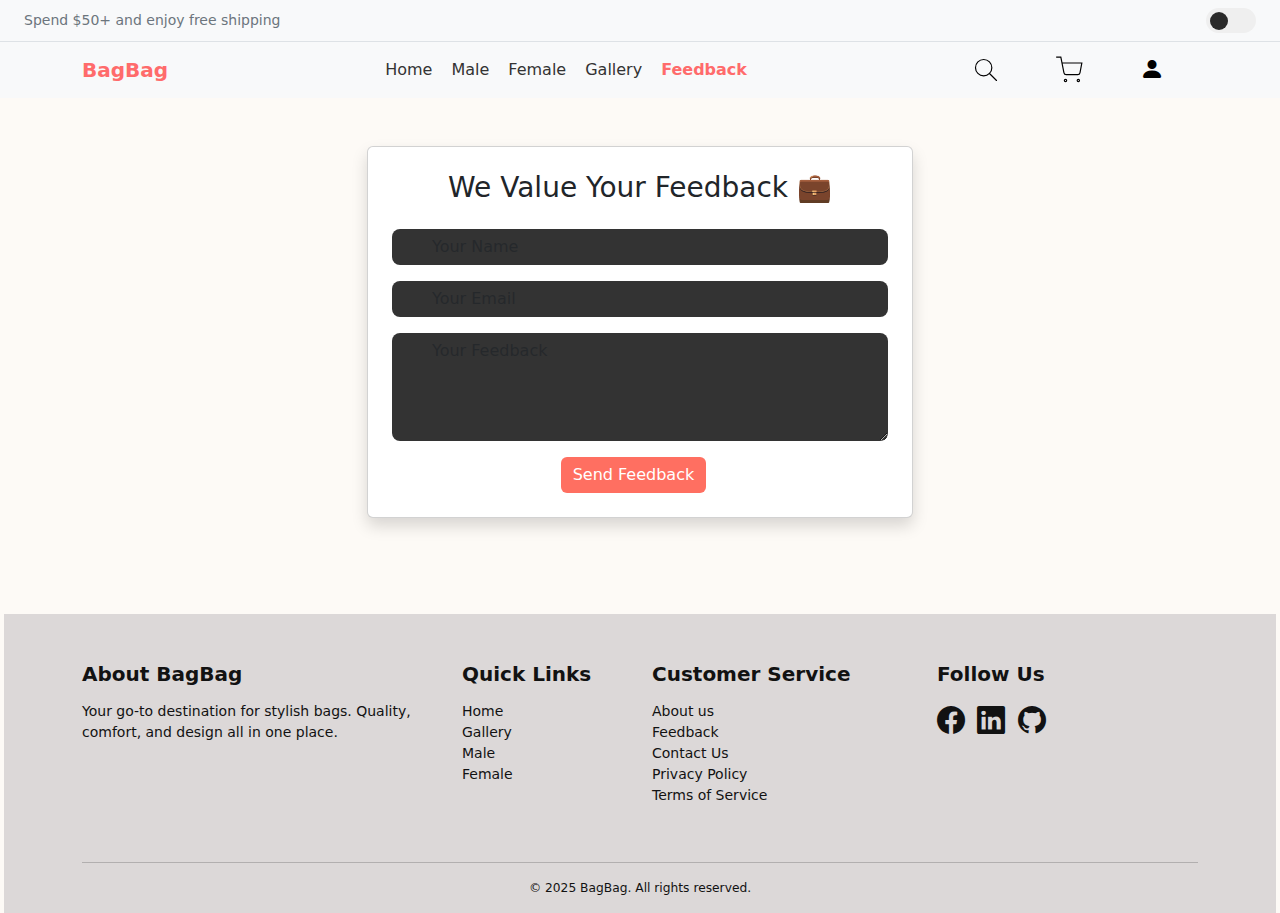
<file: feedback.html>
<!DOCTYPE html>
<html lang="en">

<head>
    <meta charset="UTF-8" />
    <meta name="viewport" content="width=device-width, initial-scale=1.0" />
    <title>Bag Store Feedback</title>
    <link href="https://cdn.jsdelivr.net/npm/bootstrap@5.3.0/dist/css/bootstrap.min.css" rel="stylesheet">
    <link rel="stylesheet" href="https://cdn.jsdelivr.net/npm/bootstrap-icons@1.10.5/font/bootstrap-icons.css">

    <link rel="stylesheet" href="stylesheets/feedback.css" />
    <link rel="stylesheet" href="stylesheets/navbar.css">
    <link rel="stylesheet" href="stylesheets/footer.css">

</head>

<body>
    <div id="navbar"></div>
    <div class="container py-5">
        <div class="row justify-content-center">
            <div class="col-md-6">
                <div class="card shadow p-4">
                    <h3 class="text-center mb-4">We Value Your Feedback 💼</h3>
                    <form id="feedbackForm">
                        <div class="mb-3">
                            <input type="text" class="form-control" placeholder="Your Name" required>
                        </div>
                        <div class="mb-3">
                            <input type="email" class="form-control" placeholder="Your Email" required>
                        </div>
                        <div class="mb-3">
                            <textarea class="form-control" rows="4" placeholder="Your Feedback" required></textarea>
                        </div>
                        <button type="submit" class="btn btn-primary">Send Feedback</button>
                    </form>
                </div>
            </div>
        </div>
    </div>

    <div id="page-loader" class="page-loader">
        <div class="loader-content">
            <span class="spinner-border text-primary" role="status"></span>
        </div>
    </div>

    <!-- Thank You Popup -->
    <div class="popup" id="thankYouPopup">
        <div class="popup-content text-center">
            <h3 class="text-success">🎉 Thank You!</h3>
            <p>Your feedback helps us improve your bag shopping experience.</p>
            <button class="btn btn-success" onclick="closePopup()">Close</button>
        </div>
    </div>



    <div id="footer"></div>
    <script>
        const form = document.getElementById("feedbackForm");
        const popup = document.getElementById("thankYouPopup");

        form.addEventListener("submit", function (e) {
            e.preventDefault(); // Prevent form reload
            popup.style.display = "flex";
            form.reset();
        });

        function closePopup() {
            popup.style.display = "none";
        }

        window.addEventListener("load", () => {
            const loader = document.getElementById("page-loader");
            setTimeout(() => {
                loader.classList.add("hide");
            }, 300); // Delay for smoothness
        });
    </script>

    <script src="script/navbar.js"></script>
    <script src="script/footer.js"></script>
    <script src="https://cdn.jsdelivr.net/npm/bootstrap@5.3.0/dist/js/bootstrap.bundle.min.js"></script>

</body>

</html>
</file>
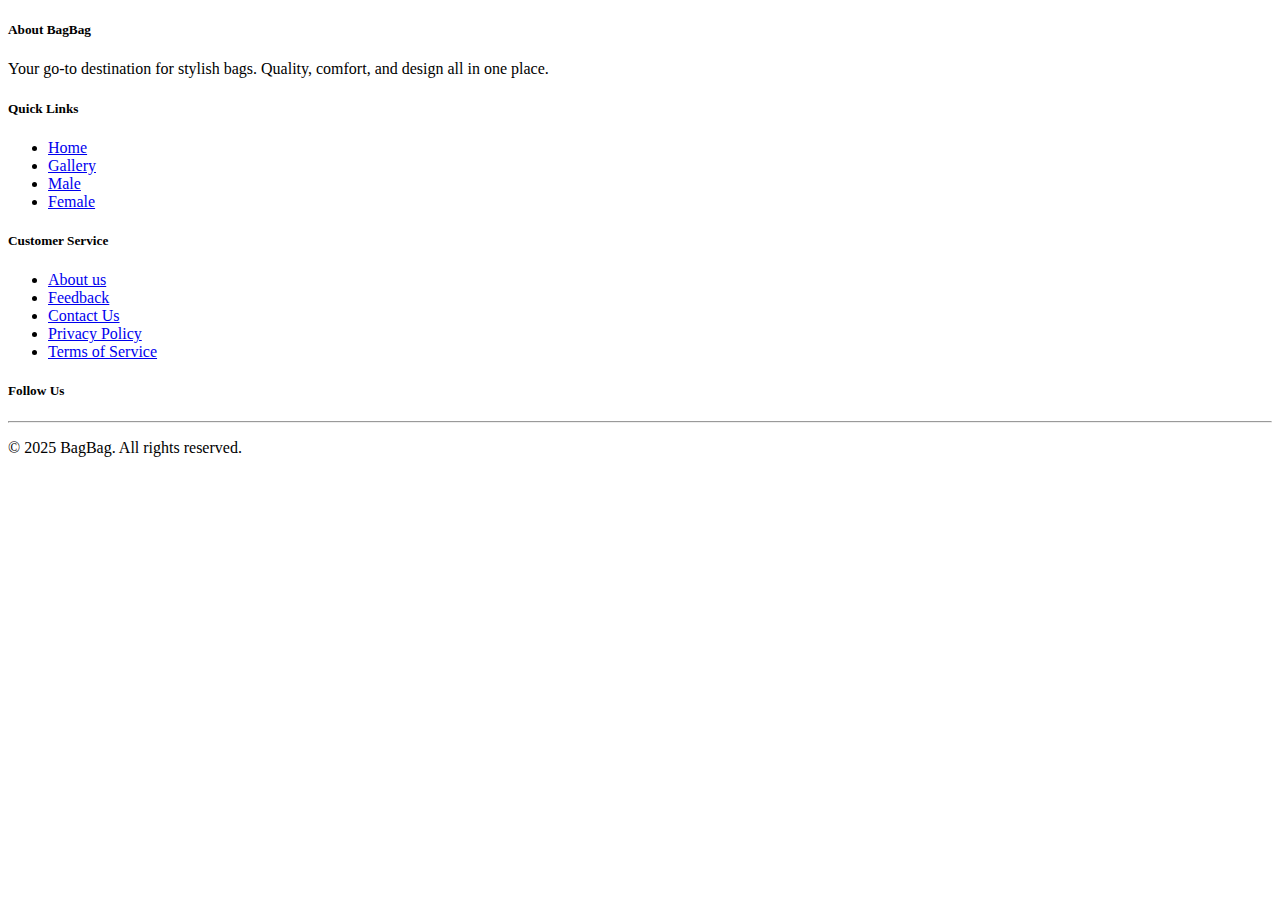
<file: footer.html>
<!DOCTYPE html>
<html lang="en">

<head>
    <meta charset="UTF-8">
    <meta name="viewport" content="width=device-width, initial-scale=1.0">
</head>

<body>



    <footer class="pt-5 pb-3 mt-5 ms-1 me-1" id="mainFooter">
        <div class="container">
            <div class="row">
                <div class="col-md-4 mb-4">
                    <h5>About BagBag</h5>
                    <p>Your go-to destination for stylish bags. Quality, comfort, and design all in one place.</p>
                </div>
                <div class="col-md-2 mb-4">
                    <h5>Quick Links</h5>
                    <ul class="list-unstyled">
                        <li><a href="index.html">Home</a></li>
                        <li><a href="gallery.html">Gallery</a></li>
                        <li><a href="male.html">Male</a></li>
                        <li><a href="female.html">Female</a></li>
                    </ul>
                </div>
                <div class="col-md-3 mb-4">
                    <h5>Customer Service</h5>
                    <ul class="list-unstyled">
                        <li><a href="about_us.html">About us</a></li>
                        <li><a href="feedback.html">Feedback</a></li>
                        <li><a href="contact.html">Contact Us</a></li>
                        <li><a href="#">Privacy Policy</a></li>
                        <li><a href="#">Terms of Service</a></li>
                    </ul>
                </div>
                <div class="col-md-3 mb-4">
                    <h5>Follow Us</h5>
                    <a href="https://www.facebook.com/raghanishab" class="me-2"><i class="fs-3 bi bi-facebook"></i></a>
                    <a href="https://www.linkedin.com/in/jetandhar-kumar-025285346/" class="me-2"><i
                            class="fs-3 bi bi-linkedin"></i></a>
                    <a href="https://github.com/Jetandhar-Kumar" class=" me-2"><i class="fs-3 bi bi-github"></i></a>
                </div>
            </div>
            <hr class="bg-light">
            <div class="text-center">
                <p class="small mb-0">&copy; 2025 BagBag. All rights reserved.</p>
            </div>
        </div>
    </footer>


</body>

</html>
</file>
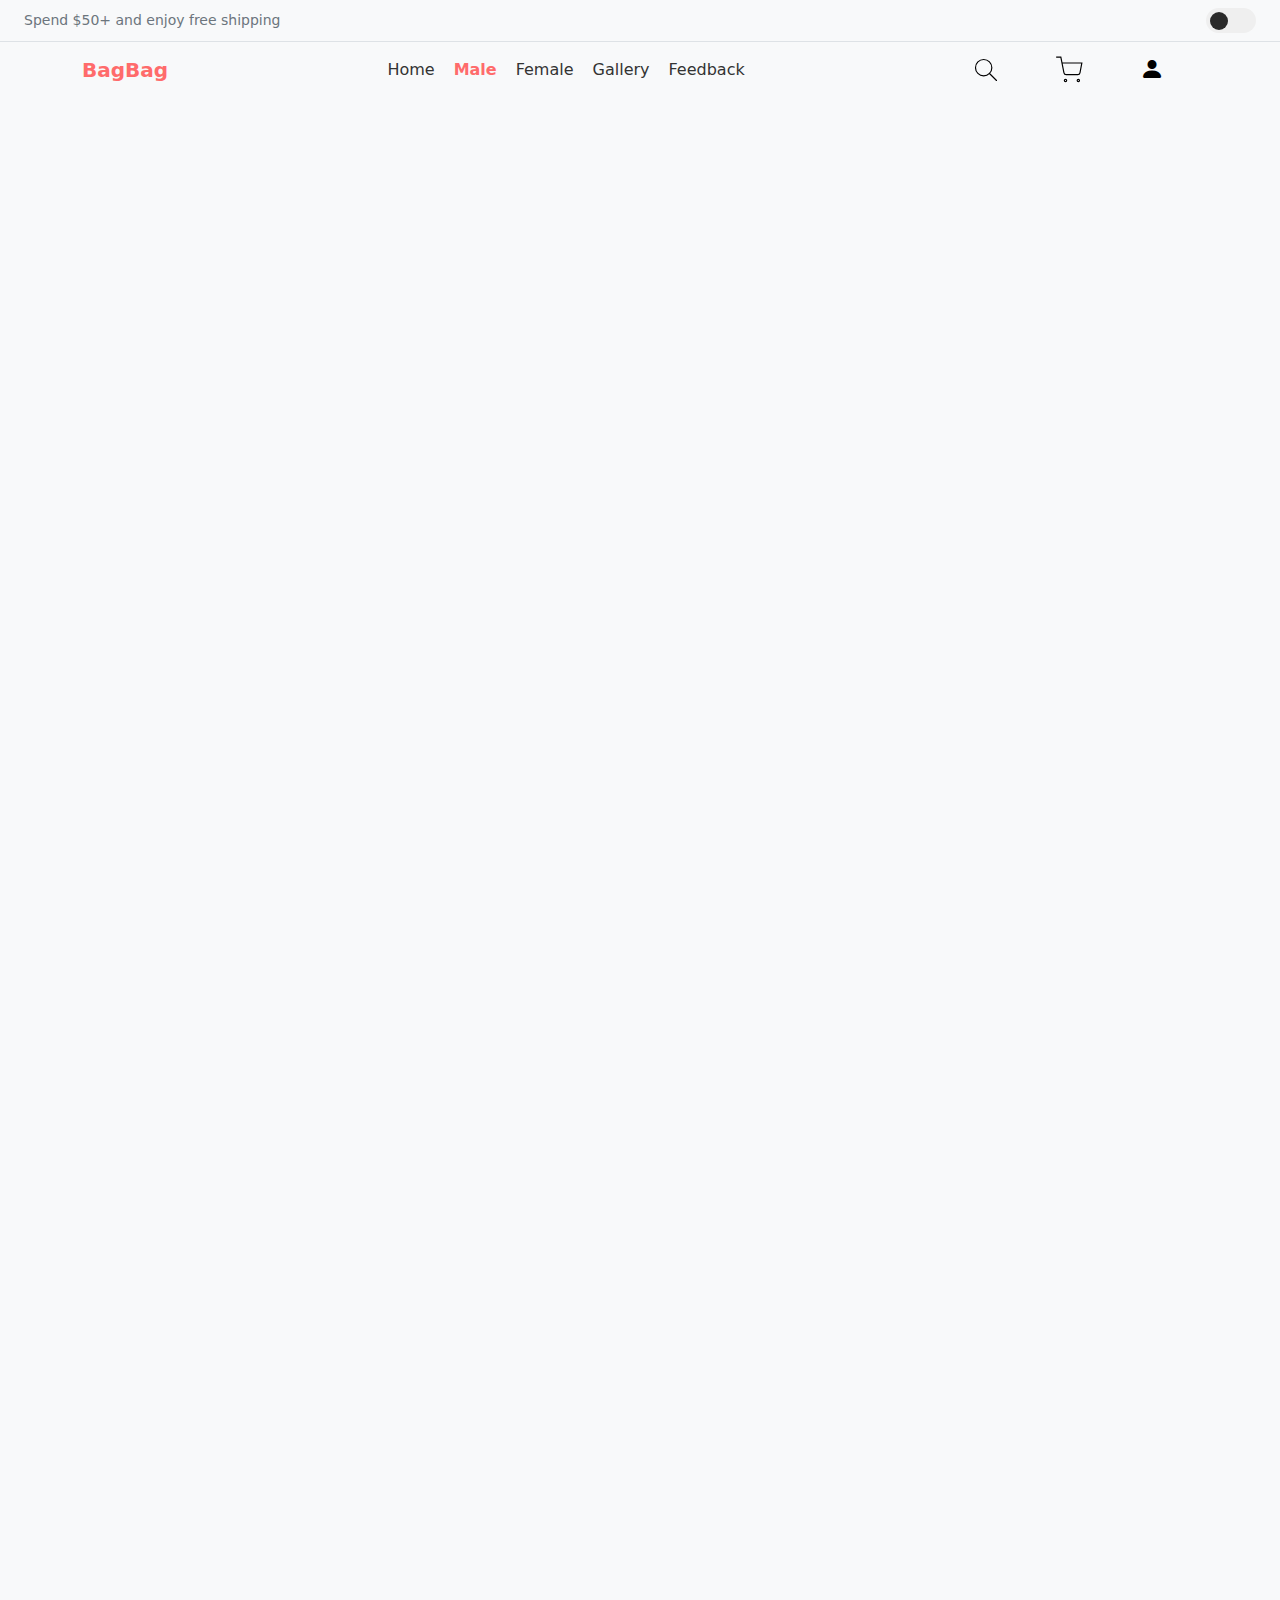
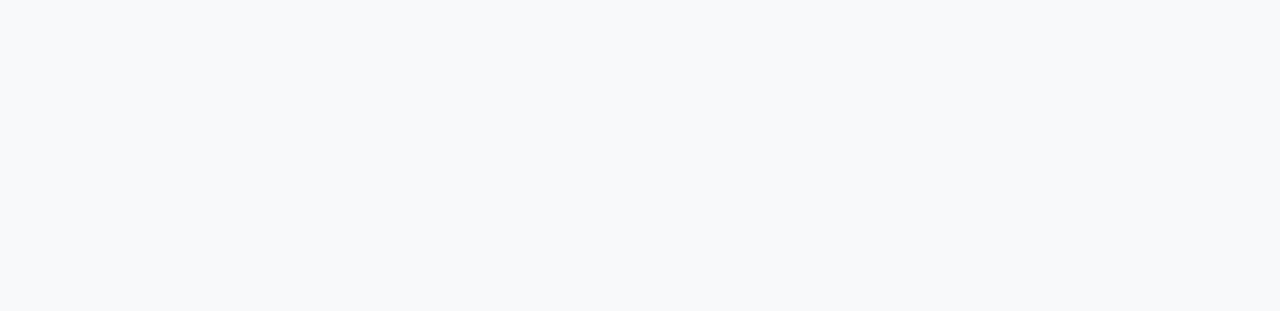
<file: male.html>
<!DOCTYPE html>
<html lang="en">

<head>
    <meta charset="UTF-8" />
    <meta name="viewport" content="width=device-width, initial-scale=1.0" />
    <title>Responsive Product Cards</title>
    <!-- Bootstrap CSS -->
    <link href="https://cdn.jsdelivr.net/npm/bootstrap@5.3.2/dist/css/bootstrap.min.css" rel="stylesheet" />
    <link rel="stylesheet" href="stylesheets/male.css">
    <link rel="stylesheet" href="stylesheets/navbar.css">
    <link rel="stylesheet" href="stylesheets/footer.css">
</head>

<body>

    <div id="navbar"></div>


    <div class="container py-5" id="cardContainer">
        <div class="row g-4">
            <!-- Card 1 -->
            <div class="col-sm-6 col-md-4 col-lg-3">
                <div class="card">
                    <div class="image_container">
                        <img src="assests/images/male 3.jpg" class="image" alt="">
                    </div>
                    <div class="title">
                        <span>Urban Warrior Backpack</span>
                    </div>

                    <div class="action">
                        <div class="price">
                            <span>$109</span>
                        </div>
                        <button class="CartBtn">
                            <span class="IconContainer">
                                <svg xmlns="http://www.w3.org/2000/svg" height="1em" viewBox="0 0 576 512"
                                    fill="rgb(17, 17, 17)" class="cart">
                                    <path
                                        d="M0 24C0 10.7 10.7 0 24 0H69.5c22 0 41.5 12.8 50.6 32h411c26.3 0 45.5 25 38.6 50.4l-41 152.3c-8.5 31.4-37 53.3-69.5 53.3H170.7l5.4 28.5c2.2 11.3 12.1 19.5 23.6 19.5H488c13.3 0 24 10.7 24 24s-10.7 24-24 24H199.7c-34.6 0-64.3-24.6-70.7-58.5L77.4 54.5c-.7-3.8-4-6.5-7.9-6.5H24C10.7 48 0 37.3 0 24zM128 464a48 48 0 1 1 96 0 48 48 0 1 1 -96 0zm336-48a48 48 0 1 1 0 96 48 48 0 1 1 0-96z">
                                    </path>
                                </svg>
                            </span>
                            <p class="text">Add to Cart</p>
                        </button>
                    </div>
                </div>
            </div>

            <!-- cart 2 -->
            <div class="col-sm-6 col-md-4 col-lg-3">
                <div class="card">
                    <div class="image_container">
                        <img src="assests/images/male 2.jpg" class="image" alt="">
                    </div>
                    <div class="title">
                        <span>Tactical Gear Pack</span>
                    </div>

                    <div class="action">
                        <div class="price">
                            <span>$99</span>
                        </div>
                        <button class="CartBtn">
                            <span class="IconContainer">
                                <svg xmlns="http://www.w3.org/2000/svg" height="1em" viewBox="0 0 576 512"
                                    fill="rgb(17, 17, 17)" class="cart">
                                    <path
                                        d="M0 24C0 10.7 10.7 0 24 0H69.5c22 0 41.5 12.8 50.6 32h411c26.3 0 45.5 25 38.6 50.4l-41 152.3c-8.5 31.4-37 53.3-69.5 53.3H170.7l5.4 28.5c2.2 11.3 12.1 19.5 23.6 19.5H488c13.3 0 24 10.7 24 24s-10.7 24-24 24H199.7c-34.6 0-64.3-24.6-70.7-58.5L77.4 54.5c-.7-3.8-4-6.5-7.9-6.5H24C10.7 48 0 37.3 0 24zM128 464a48 48 0 1 1 96 0 48 48 0 1 1 -96 0zm336-48a48 48 0 1 1 0 96 48 48 0 1 1 0-96z">
                                    </path>
                                </svg>
                            </span>
                            <p class="text">Add to Cart</p>
                        </button>
                    </div>
                </div>
            </div>

            <!-- card 3 -->
            <div class="col-sm-6 col-md-4 col-lg-3">
                <div class="card">
                    <div class="image_container">
                        <img src="assests/images/universal (2).jpg" alt="" class="image">
                    </div>
                    <div class="title">
                        <span>Classic Commuter Rucksack</span>
                    </div>

                    <div class="action">
                        <div class="price">
                            <span>$79</span>
                        </div>
                        <button class="CartBtn">
                            <span class="IconContainer">
                                <svg xmlns="http://www.w3.org/2000/svg" height="1em" viewBox="0 0 576 512"
                                    fill="rgb(17, 17, 17)" class="cart">
                                    <path
                                        d="M0 24C0 10.7 10.7 0 24 0H69.5c22 0 41.5 12.8 50.6 32h411c26.3 0 45.5 25 38.6 50.4l-41 152.3c-8.5 31.4-37 53.3-69.5 53.3H170.7l5.4 28.5c2.2 11.3 12.1 19.5 23.6 19.5H488c13.3 0 24 10.7 24 24s-10.7 24-24 24H199.7c-34.6 0-64.3-24.6-70.7-58.5L77.4 54.5c-.7-3.8-4-6.5-7.9-6.5H24C10.7 48 0 37.3 0 24zM128 464a48 48 0 1 1 96 0 48 48 0 1 1 -96 0zm336-48a48 48 0 1 1 0 96 48 48 0 1 1 0-96z">
                                    </path>
                                </svg>
                            </span>
                            <p class="text">Add to Cart</p>
                        </button>
                    </div>
                </div>
            </div>

            <!-- cart 4 -->
            <div class="col-sm-6 col-md-4 col-lg-3">
                <div class="card">
                    <div class="image_container">
                        <img src="assests/images/male 1.jpg" alt="" class="image">
                    </div>
                    <div class="title">
                        <span>Rugged Trail Blazer</span>
                    </div>

                    <div class="action">
                        <div class="price">
                            <span>$199</span>
                        </div>
                        <button class="CartBtn">
                            <span class="IconContainer">
                                <svg xmlns="http://www.w3.org/2000/svg" height="1em" viewBox="0 0 576 512"
                                    fill="rgb(17, 17, 17)" class="cart">
                                    <path
                                        d="M0 24C0 10.7 10.7 0 24 0H69.5c22 0 41.5 12.8 50.6 32h411c26.3 0 45.5 25 38.6 50.4l-41 152.3c-8.5 31.4-37 53.3-69.5 53.3H170.7l5.4 28.5c2.2 11.3 12.1 19.5 23.6 19.5H488c13.3 0 24 10.7 24 24s-10.7 24-24 24H199.7c-34.6 0-64.3-24.6-70.7-58.5L77.4 54.5c-.7-3.8-4-6.5-7.9-6.5H24C10.7 48 0 37.3 0 24zM128 464a48 48 0 1 1 96 0 48 48 0 1 1 -96 0zm336-48a48 48 0 1 1 0 96 48 48 0 1 1 0-96z">
                                    </path>
                                </svg>
                            </span>
                            <p class="text">Add to Cart</p>
                        </button>
                    </div>
                </div>
            </div>

            <!-- cart 5 -->
            <div class="col-sm-6 col-md-4 col-lg-3">
                <div class="card">
                    <div class="image_container">
                        <img src="assests/images/universal 1.jpeg" alt="" class="image">
                    </div>
                    <div class="title">
                        <span>Slim Pro Laptop Backpack</span>
                    </div>

                    <div class="action">
                        <div class="price">
                            <span>$299</span>
                        </div>
                        <button class="CartBtn">
                            <span class="IconContainer">
                                <svg xmlns="http://www.w3.org/2000/svg" height="1em" viewBox="0 0 576 512"
                                    fill="rgb(17, 17, 17)" class="cart">
                                    <path
                                        d="M0 24C0 10.7 10.7 0 24 0H69.5c22 0 41.5 12.8 50.6 32h411c26.3 0 45.5 25 38.6 50.4l-41 152.3c-8.5 31.4-37 53.3-69.5 53.3H170.7l5.4 28.5c2.2 11.3 12.1 19.5 23.6 19.5H488c13.3 0 24 10.7 24 24s-10.7 24-24 24H199.7c-34.6 0-64.3-24.6-70.7-58.5L77.4 54.5c-.7-3.8-4-6.5-7.9-6.5H24C10.7 48 0 37.3 0 24zM128 464a48 48 0 1 1 96 0 48 48 0 1 1 -96 0zm336-48a48 48 0 1 1 0 96 48 48 0 1 1 0-96z">
                                    </path>
                                </svg>
                            </span>
                            <p class="text">Add to Cart</p>
                        </button>
                    </div>
                </div>
            </div>

            <!-- cart 6 -->
            <div class="col-sm-6 col-md-4 col-lg-3">
                <div class="card">
                    <div class="image_container">
                        <img src="assests/images/universal.jpg" alt="" class="image">
                    </div>
                    <div class="title">
                        <span>Men's Weekender Holdall</span>
                    </div>

                    <div class="action">
                        <div class="price">
                            <span>$299</span>
                        </div>
                        <button class="CartBtn">
                            <span class="IconContainer">
                                <svg xmlns="http://www.w3.org/2000/svg" height="1em" viewBox="0 0 576 512"
                                    fill="rgb(17, 17, 17)" class="cart">
                                    <path
                                        d="M0 24C0 10.7 10.7 0 24 0H69.5c22 0 41.5 12.8 50.6 32h411c26.3 0 45.5 25 38.6 50.4l-41 152.3c-8.5 31.4-37 53.3-69.5 53.3H170.7l5.4 28.5c2.2 11.3 12.1 19.5 23.6 19.5H488c13.3 0 24 10.7 24 24s-10.7 24-24 24H199.7c-34.6 0-64.3-24.6-70.7-58.5L77.4 54.5c-.7-3.8-4-6.5-7.9-6.5H24C10.7 48 0 37.3 0 24zM128 464a48 48 0 1 1 96 0 48 48 0 1 1 -96 0zm336-48a48 48 0 1 1 0 96 48 48 0 1 1 0-96z">
                                    </path>
                                </svg>
                            </span>
                            <p class="text">Add to Cart</p>
                        </button>
                    </div>
                </div>
            </div>

            <!-- cart 7 -->
            <div class="col-sm-6 col-md-4 col-lg-3">
                <div class="card">
                    <div class="image_container">
                        <img src="assests/images/lugage (8).jpeg" alt="" class="image">
                    </div>
                    <div class="title">
                        <span>Vintage Leather Travel Bag</span>
                    </div>

                    <div class="action">
                        <div class="price">
                            <span>$149</span>
                        </div>
                        <button class="CartBtn">
                            <span class="IconContainer">
                                <svg xmlns="http://www.w3.org/2000/svg" height="1em" viewBox="0 0 576 512"
                                    fill="rgb(17, 17, 17)" class="cart">
                                    <path
                                        d="M0 24C0 10.7 10.7 0 24 0H69.5c22 0 41.5 12.8 50.6 32h411c26.3 0 45.5 25 38.6 50.4l-41 152.3c-8.5 31.4-37 53.3-69.5 53.3H170.7l5.4 28.5c2.2 11.3 12.1 19.5 23.6 19.5H488c13.3 0 24 10.7 24 24s-10.7 24-24 24H199.7c-34.6 0-64.3-24.6-70.7-58.5L77.4 54.5c-.7-3.8-4-6.5-7.9-6.5H24C10.7 48 0 37.3 0 24zM128 464a48 48 0 1 1 96 0 48 48 0 1 1 -96 0zm336-48a48 48 0 1 1 0 96 48 48 0 1 1 0-96z">
                                    </path>
                                </svg>
                            </span>
                            <p class="text">Add to Cart</p>
                        </button>
                    </div>
                </div>
            </div>

            <!-- cart 8 -->
            <div class="col-sm-6 col-md-4 col-lg-3">
                <div class="card">
                    <div class="image_container">
                        <img src="assests/images/lugage (1).jpeg" alt="" class="image">
                    </div>
                    <div class="title">
                        <span>Stealth Duffel Pro</span>
                    </div>

                    <div class="action">
                        <div class="price">
                            <span>$399</span>
                        </div>
                        <button class="CartBtn">
                            <span class="IconContainer">
                                <svg xmlns="http://www.w3.org/2000/svg" height="1em" viewBox="0 0 576 512"
                                    fill="rgb(17, 17, 17)" class="cart">
                                    <path
                                        d="M0 24C0 10.7 10.7 0 24 0H69.5c22 0 41.5 12.8 50.6 32h411c26.3 0 45.5 25 38.6 50.4l-41 152.3c-8.5 31.4-37 53.3-69.5 53.3H170.7l5.4 28.5c2.2 11.3 12.1 19.5 23.6 19.5H488c13.3 0 24 10.7 24 24s-10.7 24-24 24H199.7c-34.6 0-64.3-24.6-70.7-58.5L77.4 54.5c-.7-3.8-4-6.5-7.9-6.5H24C10.7 48 0 37.3 0 24zM128 464a48 48 0 1 1 96 0 48 48 0 1 1 -96 0zm336-48a48 48 0 1 1 0 96 48 48 0 1 1 0-96z">
                                    </path>
                                </svg>
                            </span>
                            <p class="text">Add to Cart</p>
                        </button>
                    </div>
                </div>
            </div>

            <!-- cart 9 -->
            <div class="col-sm-6 col-md-4 col-lg-3">
                <div class="card">
                    <div class="image_container">
                        <img src="assests/images/lugage (2).jpeg" alt="" class="image">
                    </div>
                    <div class="title">
                        <span>Nomad Gear Bag</span>
                    </div>

                    <div class="action">
                        <div class="price">
                            <span>$199</span>
                        </div>
                        <button class="CartBtn">
                            <span class="IconContainer">
                                <svg xmlns="http://www.w3.org/2000/svg" height="1em" viewBox="0 0 576 512"
                                    fill="rgb(17, 17, 17)" class="cart">
                                    <path
                                        d="M0 24C0 10.7 10.7 0 24 0H69.5c22 0 41.5 12.8 50.6 32h411c26.3 0 45.5 25 38.6 50.4l-41 152.3c-8.5 31.4-37 53.3-69.5 53.3H170.7l5.4 28.5c2.2 11.3 12.1 19.5 23.6 19.5H488c13.3 0 24 10.7 24 24s-10.7 24-24 24H199.7c-34.6 0-64.3-24.6-70.7-58.5L77.4 54.5c-.7-3.8-4-6.5-7.9-6.5H24C10.7 48 0 37.3 0 24zM128 464a48 48 0 1 1 96 0 48 48 0 1 1 -96 0zm336-48a48 48 0 1 1 0 96 48 48 0 1 1 0-96z">
                                    </path>
                                </svg>
                            </span>
                            <p class="text">Add to Cart</p>
                        </button>
                    </div>
                </div>
            </div>

            <!-- cart 10 -->
            <div class="col-sm-6 col-md-4 col-lg-3">
                <div class="card">
                    <div class="image_container">
                        <img src="assests/images/lugage (3).jpeg" alt="" class="image">
                    </div>
                    <div class="title">
                        <span>Compact Cabin Warrior</span>
                    </div>

                    <div class="action">
                        <div class="price">
                            <span>$249</span>
                        </div>
                        <button class="CartBtn">
                            <span class="IconContainer">
                                <svg xmlns="http://www.w3.org/2000/svg" height="1em" viewBox="0 0 576 512"
                                    fill="rgb(17, 17, 17)" class="cart">
                                    <path
                                        d="M0 24C0 10.7 10.7 0 24 0H69.5c22 0 41.5 12.8 50.6 32h411c26.3 0 45.5 25 38.6 50.4l-41 152.3c-8.5 31.4-37 53.3-69.5 53.3H170.7l5.4 28.5c2.2 11.3 12.1 19.5 23.6 19.5H488c13.3 0 24 10.7 24 24s-10.7 24-24 24H199.7c-34.6 0-64.3-24.6-70.7-58.5L77.4 54.5c-.7-3.8-4-6.5-7.9-6.5H24C10.7 48 0 37.3 0 24zM128 464a48 48 0 1 1 96 0 48 48 0 1 1 -96 0zm336-48a48 48 0 1 1 0 96 48 48 0 1 1 0-96z">
                                    </path>
                                </svg>
                            </span>
                            <p class="text">Add to Cart</p>
                        </button>
                    </div>
                </div>
            </div>

            <!-- cart 11 -->
            <div class="col-sm-6 col-md-4 col-lg-3">
                <div class="card">
                    <div class="image_container">
                        <img src="assests/images/lugage (4).jpeg" alt="" class="image">
                    </div>
                    <div class="title">
                        <span>Executive Leather Briefcase</span>
                    </div>

                    <div class="action">
                        <div class="price">
                            <span>$219</span>
                        </div>
                        <button class="CartBtn">
                            <span class="IconContainer">
                                <svg xmlns="http://www.w3.org/2000/svg" height="1em" viewBox="0 0 576 512"
                                    fill="rgb(17, 17, 17)" class="cart">
                                    <path
                                        d="M0 24C0 10.7 10.7 0 24 0H69.5c22 0 41.5 12.8 50.6 32h411c26.3 0 45.5 25 38.6 50.4l-41 152.3c-8.5 31.4-37 53.3-69.5 53.3H170.7l5.4 28.5c2.2 11.3 12.1 19.5 23.6 19.5H488c13.3 0 24 10.7 24 24s-10.7 24-24 24H199.7c-34.6 0-64.3-24.6-70.7-58.5L77.4 54.5c-.7-3.8-4-6.5-7.9-6.5H24C10.7 48 0 37.3 0 24zM128 464a48 48 0 1 1 96 0 48 48 0 1 1 -96 0zm336-48a48 48 0 1 1 0 96 48 48 0 1 1 0-96z">
                                    </path>
                                </svg>
                            </span>
                            <p class="text">Add to Cart</p>
                        </button>
                    </div>
                </div>
            </div>

            <!-- cart 12 -->
            <div class="col-sm-6 col-md-4 col-lg-3">
                <div class="card">
                    <div class="image_container">
                        <img src="assests/images/lugage (5).jpeg" alt="" class="image">
                    </div>
                    <div class="title">
                        <span>Modern Tech Messenger Bag</span>
                    </div>

                    <div class="action">
                        <div class="price">
                            <span>$289</span>
                        </div>
                        <button class="CartBtn">
                            <span class="IconContainer">
                                <svg xmlns="http://www.w3.org/2000/svg" height="1em" viewBox="0 0 576 512"
                                    fill="rgb(17, 17, 17)" class="cart">
                                    <path
                                        d="M0 24C0 10.7 10.7 0 24 0H69.5c22 0 41.5 12.8 50.6 32h411c26.3 0 45.5 25 38.6 50.4l-41 152.3c-8.5 31.4-37 53.3-69.5 53.3H170.7l5.4 28.5c2.2 11.3 12.1 19.5 23.6 19.5H488c13.3 0 24 10.7 24 24s-10.7 24-24 24H199.7c-34.6 0-64.3-24.6-70.7-58.5L77.4 54.5c-.7-3.8-4-6.5-7.9-6.5H24C10.7 48 0 37.3 0 24zM128 464a48 48 0 1 1 96 0 48 48 0 1 1 -96 0zm336-48a48 48 0 1 1 0 96 48 48 0 1 1 0-96z">
                                    </path>
                                </svg>
                            </span>
                            <p class="text">Add to Cart</p>
                        </button>
                    </div>
                </div>
            </div>
            <!-- cart 13 -->
            <div class="col-sm-6 col-md-4 col-lg-3">
                <div class="card">
                    <div class="image_container">
                        <img src="assests/images/lugage (6).jpeg" alt="" class="image">
                    </div>
                    <div class="title">
                        <span>Minimalist Office Tote</span>
                    </div>

                    <div class="action">
                        <div class="price">
                            <span>$399</span>
                        </div>
                        <button class="CartBtn">
                            <span class="IconContainer">
                                <svg xmlns="http://www.w3.org/2000/svg" height="1em" viewBox="0 0 576 512"
                                    fill="rgb(17, 17, 17)" class="cart">
                                    <path
                                        d="M0 24C0 10.7 10.7 0 24 0H69.5c22 0 41.5 12.8 50.6 32h411c26.3 0 45.5 25 38.6 50.4l-41 152.3c-8.5 31.4-37 53.3-69.5 53.3H170.7l5.4 28.5c2.2 11.3 12.1 19.5 23.6 19.5H488c13.3 0 24 10.7 24 24s-10.7 24-24 24H199.7c-34.6 0-64.3-24.6-70.7-58.5L77.4 54.5c-.7-3.8-4-6.5-7.9-6.5H24C10.7 48 0 37.3 0 24zM128 464a48 48 0 1 1 96 0 48 48 0 1 1 -96 0zm336-48a48 48 0 1 1 0 96 48 48 0 1 1 0-96z">
                                    </path>
                                </svg>
                            </span>
                            <p class="text">Add to Cart</p>
                        </button>

                    </div>
                </div>
            </div>
        </div>
    </div>

    <div id="page-loader" class="page-loader">
        <div class="loader-content">
            <span class="spinner-border text-primary" role="status"></span>
        </div>
    </div>

    <div id="footer"></div>

    <script>
        // Show Card Section After 1 Second
        document.addEventListener("DOMContentLoaded", function () {
            setTimeout(function () {
                const cardSection = document.getElementById("cardContainer");
                cardSection.style.display = "block";
                cardSection.style.opacity = 0;
                cardSection.style.transition = "opacity 1s ease";

                setTimeout(function () {
                    cardSection.style.opacity = 1;
                }, 50);
            }, 1000);
        });
        window.addEventListener("load", () => {
            const loader = document.getElementById("page-loader");
            setTimeout(() => {
                loader.classList.add("hide");
            }, 300); // Delay for smoothness
        });
    </script>
    <script src="script/navbar.js"></script>
    <script src="script/footer.js"></script>
    <script src="https://cdn.jsdelivr.net/npm/bootstrap@5.3.2/dist/js/bootstrap.bundle.min.js"></script>


</body>

</html>
</file>
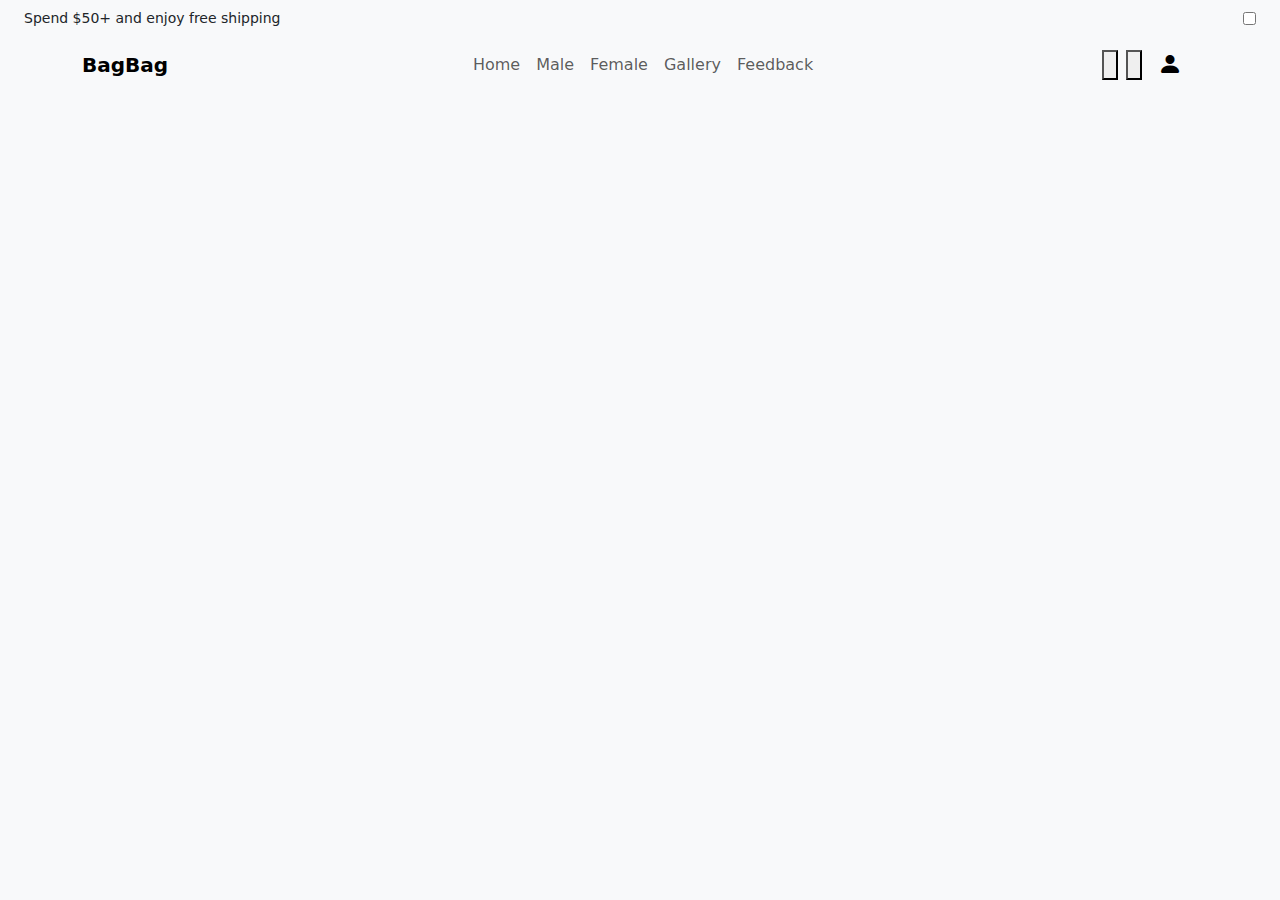
<file: navbar.html>
<!DOCTYPE html>
<html lang="en">

<head>
    <meta charset="UTF-8">
    <meta name="viewport" content="width=device-width, initial-scale=1.0">

    <!-- Bootstrap CSS -->
    <link href="https://cdn.jsdelivr.net/npm/bootstrap@5.3.2/dist/css/bootstrap.min.css" rel="stylesheet">
    <!-- Bootstrap Icons -->
    <link href="https://cdn.jsdelivr.net/npm/bootstrap-icons@1.11.3/font/bootstrap-icons.css" rel="stylesheet">

    <link rel="stylesheet" href="stylesheets/popup.css">

</head>

<body>

    <!-- Top Navbar -->
    <div id="topNavbar" class="d-flex justify-content-between align-items-center px-4 py-2 small">
        <span class="welcome-text">Spend $50+ and enjoy free shipping</span>
        <input type="checkbox" id="themeToggle" class="theme-checkbox">
    </div>

    <!-- Main Navbar -->
    <nav class="navbar navbar-expand-lg" id="mainNavbar">
        <div class="container">

            <!-- Brand -->
            <a class="navbar-brand fw-bold" href="index.html">BagBag</a>



            <!-- Collapsible content -->
            <div class="collapse navbar-collapse justify-content-center" id="navbarNav">
                <ul class="navbar-nav">
                    <li class="nav-item"><a class="nav-link" href="index.html">Home</a></li>
                    <li class="nav-item"><a class="nav-link" href="male.html">Male</a></li>
                    <li class="nav-item"><a class="nav-link" href="female.html">Female</a></li>
                    <li class="nav-item"><a class="nav-link" href="gallery.html">Gallery</a></li>
                    <li class="nav-item"><a class="nav-link" href="feedback.html">Feedback</a></li>

                </ul>
            </div>
            <!-- Icons Container placed inside Navbar -->
            <div class="d-flex align-items-center gap-3 ms-auto" id="navbarIcons">

                <div class="button-container d-none d-md-flex align-items-center gap-2">
                    <!-- Search -->
                    <button class="button nvm1" title="Search" id="searchBtn">
                        <svg class="icon" xmlns="http://www.w3.org/2000/svg" fill="none" stroke="currentColor"
                            viewBox="0 0 24 24">
                            <path d="M21 21l-6-6m2-5a7 7 0 11-14 0 7 7 0 0114 0z" stroke-linecap="round"
                                stroke-linejoin="round"></path>
                        </svg>
                    </button>

                    <!-- Cart -->
                    <button class="button nvm1" title="Cart" onclick="window.location.href='cart.html';">
                        <svg class="icon" xmlns="http://www.w3.org/2000/svg" fill="none" stroke="currentColor"
                            viewBox="0 0 24 24">
                            <circle cx="9" cy="21" r="1"></circle>
                            <circle cx="20" cy="21" r="1"></circle>
                            <path d="M1 1h4l2.68 13.39a2 2 0 0 0 2 1.61h9.72a2 2 0 0 0 2-1.61L23 6H6"></path>
                        </svg>
                    </button>

                    <!-- Login -->
                    <button class="btn btn-custom me-2" data-bs-toggle="modal" data-bs-target="#loginModal"
                        data-bs-toggle="tooltip" title="Login">
                        <i class="bi bi-person-fill" style="font-size: 1.5rem;"></i>
                    </button>
                </div>

                <!-- Mobile Dropdown (visible only below md) -->
                <div class="dropdown d-flex d-md-none mt-3">
                    <button class="btn btn-outline-primary dropdown-toggle w-100" type="button"
                        data-bs-toggle="dropdown" aria-expanded="false">
                        <i class="bi bi-list me-1"></i> Menu
                    </button>
                    <ul class="dropdown-menu dropdown-menu-end w-100 shadow-sm">
                        <li>
                            <a class="dropdown-item d-flex align-items-center" href="#"
                                onclick="document.getElementById('searchBtn').click()">
                                <i class="bi bi-search me-2"></i> Search
                            </a>
                        </li>
                        <li>
                            <a class="dropdown-item d-flex align-items-center" href="cart.html">
                                <i class="bi bi-cart3 me-2"></i> Cart
                            </a>
                        </li>
                        <li>
                            <a class="dropdown-item d-flex align-items-center" href="#" data-bs-toggle="modal"
                                data-bs-target="#loginModal">
                                <i class="bi bi-person-fill me-2"></i> Login
                            </a>
                        </li>
                    </ul>
                </div>
                <!-- Toggler button for mobile -->
                <button class="navbar-toggler" type="button" data-bs-toggle="collapse" data-bs-target="#navbarNav"
                    aria-controls="navbarNav" aria-expanded="false" aria-label="Toggle navigation">
                    <span class="navbar-toggler-icon"></span>
                </button>




                <!-- Login Modal -->
                <div class="modal fade nvm1" id="loginModal" tabindex="-1" aria-labelledby="loginModalLabel"
                    aria-hidden="true">
                    <div class="modal-dialog">
                        <div class="modal-content p-4">
                            <div class="modal-header border-0">
                                <h5 class="modal-title" id="loginModalLabel">Welcome Back</h5>
                                <button type="button" class="btn-close btn-close-white" data-bs-dismiss="modal"
                                    aria-label="Close"></button>
                            </div>
                            <div class="modal-body">

                                <form>
                                    <div class="mb-3 position-relative">
                                        <i class="bi bi-person-fill input-icon"></i>
                                        <input type="text" class="form-control" placeholder="Username" required>
                                    </div>

                                    <div class="mb-3 position-relative">
                                        <i class="bi bi-lock-fill input-icon"></i>
                                        <input type="password" class="form-control" placeholder="Password" required>
                                    </div>

                                    <div class="d-grid">
                                        <button type="submit" class="btn btn-custom1">Login</button>
                                    </div>
                                </form>

                                <p class="switch-text mt-3">Don't have an account?
                                    <span data-bs-dismiss="modal" data-bs-toggle="modal"
                                        data-bs-target="#signupModal">Sign
                                        Up</span>
                                </p>

                            </div>
                        </div>
                    </div>
                </div>

                <!-- Signup Modal -->
                <div class="modal fade" id="signupModal" tabindex="-1" aria-labelledby="signupModalLabel"
                    aria-hidden="true">
                    <div class="modal-dialog">
                        <div class="modal-content p-4">
                            <div class="modal-header border-0">
                                <h5 class="modal-title" id="signupModalLabel">Create Account</h5>
                                <button type="button" class="btn-close btn-close-white" data-bs-dismiss="modal"
                                    aria-label="Close"></button>
                            </div>
                            <div class="modal-body">

                                <form>
                                    <div class="mb-3 position-relative">
                                        <i class="bi bi-person-fill input-icon"></i>
                                        <input type="text" class="form-control" placeholder="Username" required>
                                    </div>

                                    <div class="mb-3 position-relative">
                                        <i class="bi bi-envelope-fill input-icon"></i>
                                        <input type="email" class="form-control" placeholder="Email Address" required>
                                    </div>

                                    <div class="mb-3 position-relative">
                                        <i class="bi bi-lock-fill input-icon"></i>
                                        <input type="password" class="form-control" placeholder="Password" required>
                                    </div>

                                    <div class="mb-3 position-relative">
                                        <i class="bi bi-lock-fill input-icon"></i>
                                        <input type="password" class="form-control" placeholder="Confirm Password"
                                            required>
                                    </div>

                                    <div class="d-grid">
                                        <button type="submit" class="btn btn-custom1">Sign Up</button>
                                    </div>
                                </form>

                                <p class="switch-text mt-3">Already have an account?
                                    <span data-bs-dismiss="modal" data-bs-toggle="modal"
                                        data-bs-target="#loginModal">Login</span>
                                </p>

                            </div>
                        </div>
                    </div>
                </div>





            </div>


        </div>
    </nav>

    <!-- Bootstrap JS (must be loaded after body content) -->
    <script src="https://cdn.jsdelivr.net/npm/bootstrap@5.3.2/dist/js/bootstrap.bundle.min.js"></script>

</body>

</html>
</file>
<file: stylesheets/feedback.css>
body {
  background: linear-gradient(135deg, #fdfaf6);
  min-height: 100vh;
  transition: background 0.3s, color 0.3s;
}

body.dark-mode {
  background: linear-gradient(135deg, #1a1a1a, #333333);
  color: #ffffff;
}

.card {
  border: none;
  border-radius: 1rem;
  transition: background 0.3s, color 0.3s;
  display: flex;
 
}

body.dark-mode .card {
  background-color: #222;
  color: #ffffff;
}

input.form-control,
textarea.form-control {
  border-radius: 0.5rem;
  transition: background 0.3s, color 0.3s;
}

body.dark-mode input.form-control,
body.dark-mode textarea.form-control {
  color: black;
  border: 1px solid #555;

}

button.btn-primary {
  background-color: #ff6f61;
  border: none;
  margin-left: 34%;
}

button.btn-primary:hover {
  background-color: #e85c50;
}

/* Popup */
.popup {
  position: fixed;
  top: 0;
  left: 0;
  width: 100%;
  height: 100%;
  background: rgba(0,0,0,0.6);
  display: none;
  justify-content: center;
  align-items: center;
  z-index: 999;
  animation: fadeIn 0.4s ease forwards;
}

.popup-content {
  background: white;
  padding: 2rem;
  border-radius: 1rem;
  box-shadow: 0 10px 25px rgba(0,0,0,0.3);
  animation: zoomIn 0.3s ease;
  max-width: 90%;
  width: 400px;
  transition: background 0.3s, color 0.3s;
}

body.dark-mode .popup-content {
  background: #1e1e1e;
  color: #fff;
  box-shadow: 0 10px 25px rgba(255, 255, 255, 0.05);
}

@keyframes zoomIn {
  from {
    transform: scale(0.7);
    opacity: 0;
  }
  to {
    transform: scale(1);
    opacity: 1;
  }
}

@keyframes fadeIn {
  from {
    background: rgba(0,0,0,0);
  }
  to {
    background: rgba(0,0,0,0.6);
  }
}


.page-loader {
  position: fixed;
  top: 0;
  left: 0;
  width: 100%;
  height: 100%;
  background: #ffffff;
  display: flex;
  align-items: center;
  justify-content: center;
  z-index: 9999;
  transition: opacity 0.6s ease;
}

body.dark-mode .page-loader {
  background: #121212;
}

.page-loader.hide {
  opacity: 0;
  pointer-events: none;
}
</file>
<file: stylesheets/navbar.css>
body {
  background-color: #ffffff;
  color: #333333;
  transition: background-color 0.4s ease, color 0.4s ease;
}

#topNavbar {
  font-size: 14px;
  background-color: #f8f9fa;
  border-bottom: 1px solid #dee2e6;
  transition: background-color 0.4s ease;
}

#topNavbar .welcome-text {
  color: #6c757d;
}

body.dark-mode #topNavbar {
  background-color: #1f1f1f;
  border-color: #333;
}

/* Theme Toggle Button */
.theme-checkbox {
  --toggle-size: 8px;
  appearance: none;
  width: 6.25em;
  height: 3.125em;
  background: linear-gradient(to right, #efefef 50%, #2a2a2a 50%) no-repeat;
  background-size: 205%;
  background-position: 0;
  border-radius: 99em;
  cursor: pointer;
  font-size: var(--toggle-size);
  position: relative;
  transition: 0.4s;
}

.theme-checkbox::before {
  content: "";
  width: 2.25em;
  height: 2.25em;
  background: linear-gradient(to right, #efefef 50%, #2a2a2a 50%) no-repeat;
  background-size: 205%;
  background-position: 100%;
  border-radius: 50%;
  position: absolute;
  top: 0.438em;
  left: 0.438em;
  transition: 0.4s;
}

.theme-checkbox:checked {
  background-position: 100%;
}

.theme-checkbox:checked::before {
  left: calc(100% - 2.25em - 0.438em);
  background-position: 0;
}


#mainNavbar {
  background-color: #f8f9fa;
  transition: background-color 0.4s ease, box-shadow 0.3s;
  
}

#mainNavbar.sticky {
  background-color: #ffffff !important;
  box-shadow: 0 2px 10px rgba(0, 0, 0, 0.1);
  
}

.navbar-brand {
  color: #ff6b6b !important;
  font-weight: bold;
}

/* Centered Menu Links */
.navbar-nav {
  gap: 3px;
}

.navbar-nav .nav-link {
  color: #333;
  transition: color 0.3s;
}

.navbar-nav .nav-link:hover {
  color: #ff6b6b;
}

.nav-link.active {
  font-weight: bold;
  color: #ff6b6b !important;
}

.navbar-toggler-icon{
  color: #ffffff;
}


/* Dark Mode Settings */
body.dark-mode {
  background-color: #121212;
  color: #eeeeee;
}

body.dark-mode #mainNavbar {
  background-color: #1f1f1f !important;
}

body.dark-mode .navbar-nav .nav-link {
  color: #dddddd;
}

body.dark-mode .nav-link.active {
  color: #ffc107 !important;
}

body.dark-mode .button-container > .button{
  color: white;
}



/* Buttons in Dark Mode */
body.dark-mode .btn-primary {
  background-color: #ffc107;
  color: #121212;
}

/* Forms in Dark Mode */
body.dark-mode input,
body.dark-mode textarea,
body.dark-mode select {
  background-color: #333333;
  color: #eeeeee;
  border: 1px solid #555555;
}

/* ====== Button Container ====== */
.button-container {
  display: flex;
  flex-direction: row;              
  background-color: transparent;
  width: 250px;
  height: 40px;
  align-items: center;
  justify-content: space-around;
  border-radius: 10px;
 
}

/* icons styling (unchanged) */
.button {
  outline: 0;
  border: 0;
  width: 40px;
  height: 40px;
  border-radius: 50%;
  background-color: transparent;
  display: flex;
  align-items: center;
  justify-content: center;
  color: black;
  transition: all ease-in-out 0.3s;
  cursor: pointer;
}
.button:hover { transform: translateY(-3px); }
.icon { font-size: 20px; }

.loginbtn{
  color:black;
}

.dropdown-menu .dropdown-item {
  padding: 10px 15px;
  font-size: 0.8rem;
}
.dropdown-menu .dropdown-item i {
  font-size: 1rem;
  color: #0d6efd;
}


/* ===== Responsive breakpoint ===== */
@media (max-width: 768px) {
  /* switch to vertical stack */
  .button-container {
    flex-direction:column;       
    width: auto;                  
    height: auto;                 
    padding: 5px;                   
  }

  /* ensure individual buttons remain centered */
  .button-container .button {
    margin: 1px 0;      
  }


}
@media (max-width: 576px) {
  .welcome-text{
    font-size: 12px;
  }
  .theme-checkbox{
    font-size: 7px;
  }
.navbar-brand{
  font-size: 12px;
}
.navbar-toggler{
  height: 30px;
}
}
</file>
<file: stylesheets/footer.css>
/* footer.css */

#mainFooter {
  background-color: #dcd8d8;
  color:#121212 ;
  font-size: 14px;
  opacity: 0;
  transform: translateY(50px);
  transition: all 0.8s ease-out;
}


#mainFooter.visible {
  opacity: 1;
  transform: translateY(0);
}

#mainFooter h5 {
  font-weight: 600;
  margin-bottom: 15px;
}

#mainFooter a {
  text-decoration: none;
  color:#121212;
}

#mainFooter a:hover {
  text-decoration: underline;
}

hr.bg-light {
  opacity: 0.2;
}

body.dark-mode #mainFooter {
  background-color:#3b3939;
  color: #ffffff ; 
}

body.dark-mode #mainFooter a {
  color: #ffffff ; 
}

body.dark-mode #mainFooter a:hover {
  color: #ffc107 ; 
}

body.dark-mode hr.bg-light {
  background-color: #ffffff  ;
  opacity: 0.2 ;
}
</file>
<file: stylesheets/male.css>
/* Card Styles */
 .card {
    --bg-card: #27272a;
    --primary: #6d28d9;
    --primary-800: #4c1d95;
    --primary-shadow: #2e1065;
    --light: #d9d9d9;
    --zinc-800: #18181b;
    --bg-linear: linear-gradient(0deg, var(--primary) 50%, var(--light) 125%);

    position: relative;
    display: flex;
    flex-direction: column;
    gap: 0.75rem;
    padding: 0.5rem;
    background-color: transparent !important;
    transition: all 0.3s ease-in-out;
    border: none !important;

}

.card:hover {
    transition: all 0.3s ease-in-out;
    transform: translateY(-0.5rem);
}

.image_container {
    overflow: hidden;
    cursor: pointer;
    position: relative;
    z-index: 5;
    width: 100%;
    height: 13rem;
    background-color: var(--primary-800);
    border-radius: 0.5rem;
}



.image {
    width: 100%;
    height: 100%;
    /* object-fit: cover; */
    border-radius: 0.5rem;
}

.title {
    overflow: hidden;
    width: 100%;
    font-size: 1rem;
    font-weight: 600;
    color: black !important;
    text-transform: capitalize;
    white-space: nowrap;
    text-overflow: ellipsis;
}

.dark-mode .title{
  color: white !important ;
} 

.dark-mode .price{
color: white !important;
}


.action {
    display: flex;
    justify-content: space-between;
    align-items: center;
}

.price {
    font-size: 1.5rem;
    font-weight: 700;
    color: black !important;
}

.dark-mode .price .title{
  color: black !important;
}

.CartBtn {
    width: 140px;
    height: 40px;
    border-radius: 12px;
    border: none;
    background-color: rgb(255, 208, 0);
    display: flex;
    align-items: center;
    justify-content: center;
    cursor: pointer;
    transition-duration: .5s;
    overflow: hidden;
    box-shadow: 0px 5px 10px rgba(0, 0, 0, 0.103);
    position: relative;
  }
  
  .IconContainer {
    position: absolute;
    left: -50px;
    width: 30px;
    height: 30px;
    background-color: transparent;
    border-radius: 50%;
    display: flex;
    align-items: center;
    justify-content: center;
    overflow: hidden;
    z-index: 2;
    transition-duration: .5s;
  }
  
  .icon {
    border-radius: 1px;
  }
  
  .text {
    height: 100%;
    width: fit-content;
    display: flex;
    align-items: center;
    justify-content: center;
    color: rgb(17, 17, 17);
    z-index: 1;
    transition-duration: .5s;
    font-size: 1.04em;
    font-weight: 600;
    padding-top: 15px;

  }
  
  .CartBtn:hover .IconContainer {
    transform: translateX(58px);
    border-radius: 40px;
    transition-duration: .5s;
  }
  
  .CartBtn:hover .text {
    transform: translate(10px,0px);
    transition-duration: .5s;
  }
  
  .CartBtn:active {
    transform: scale(0.95);
    transition-duration: .5s;
  }

/* fade effect */
#cardContainer {
    opacity: 0;
    transition: opacity 1s ease-in;
  }
  
  #cardContainer.show {
    opacity: 1;
  }

  .page-loader {
    position: fixed;
    top: 0;
    left: 0;
    width: 100%;
    height: 100%;
    background: #ffffff;
    display: flex;
    align-items: center;
    justify-content: center;
    z-index: 9999;
    transition: opacity 0.6s ease;
}

body.dark-mode .page-loader {
    background: #121212;
}

.page-loader.hide {
    opacity: 0;
    pointer-events: none;
}
</file>
<file: stylesheets/popup.css>
body {
            background-color: #f8f9fa;
        }

        .btn-custom{
            outline: 0;
            border: 0;
            width: 40px;
            height: 40px;
            border-radius: 50%;
            background-color: transparent;
            display: flex;
            align-items: center;
            justify-content: center;
            color: black;
            transition: all ease-in-out 0.3s;
            cursor: pointer;
        }

        body.dark-mode .btn-custom{
            color: white;
        }
        
        body.dark-mode .btn-custom:hover{
            color: white !important;
        }

        .btn-custom1 {
            background-color: #ff6b6b;
            border: none;
            border-radius: 30px;
            padding: 10px 25px;
            font-size: 18px;
            transition: 0.3s;
        }

        .btn-custom1:hover {
            transform: translateY(-3px);
            background-color: #ff6b6b;
        }

        .modal-content {
            border-radius: 20px;
            background-color: #212121;
            color: #fff;
        }

        .form-control {
            background-color: #333;
            border: none;
            color: white;
            border-radius: 30px;
            padding-left: 40px;
        }

        .input-icon {
            position: absolute;
            top: 50%;
            left: 15px;
            transform: translateY(-50%);
            color: #bbb;
            font-size: 1.2rem;
        }

        .switch-text {
            text-align: center;
            margin-top: 15px;
        }

        .switch-text span {
            color: #ff6b6b;
            cursor: pointer;
            font-weight: bold;
        }
</file>
